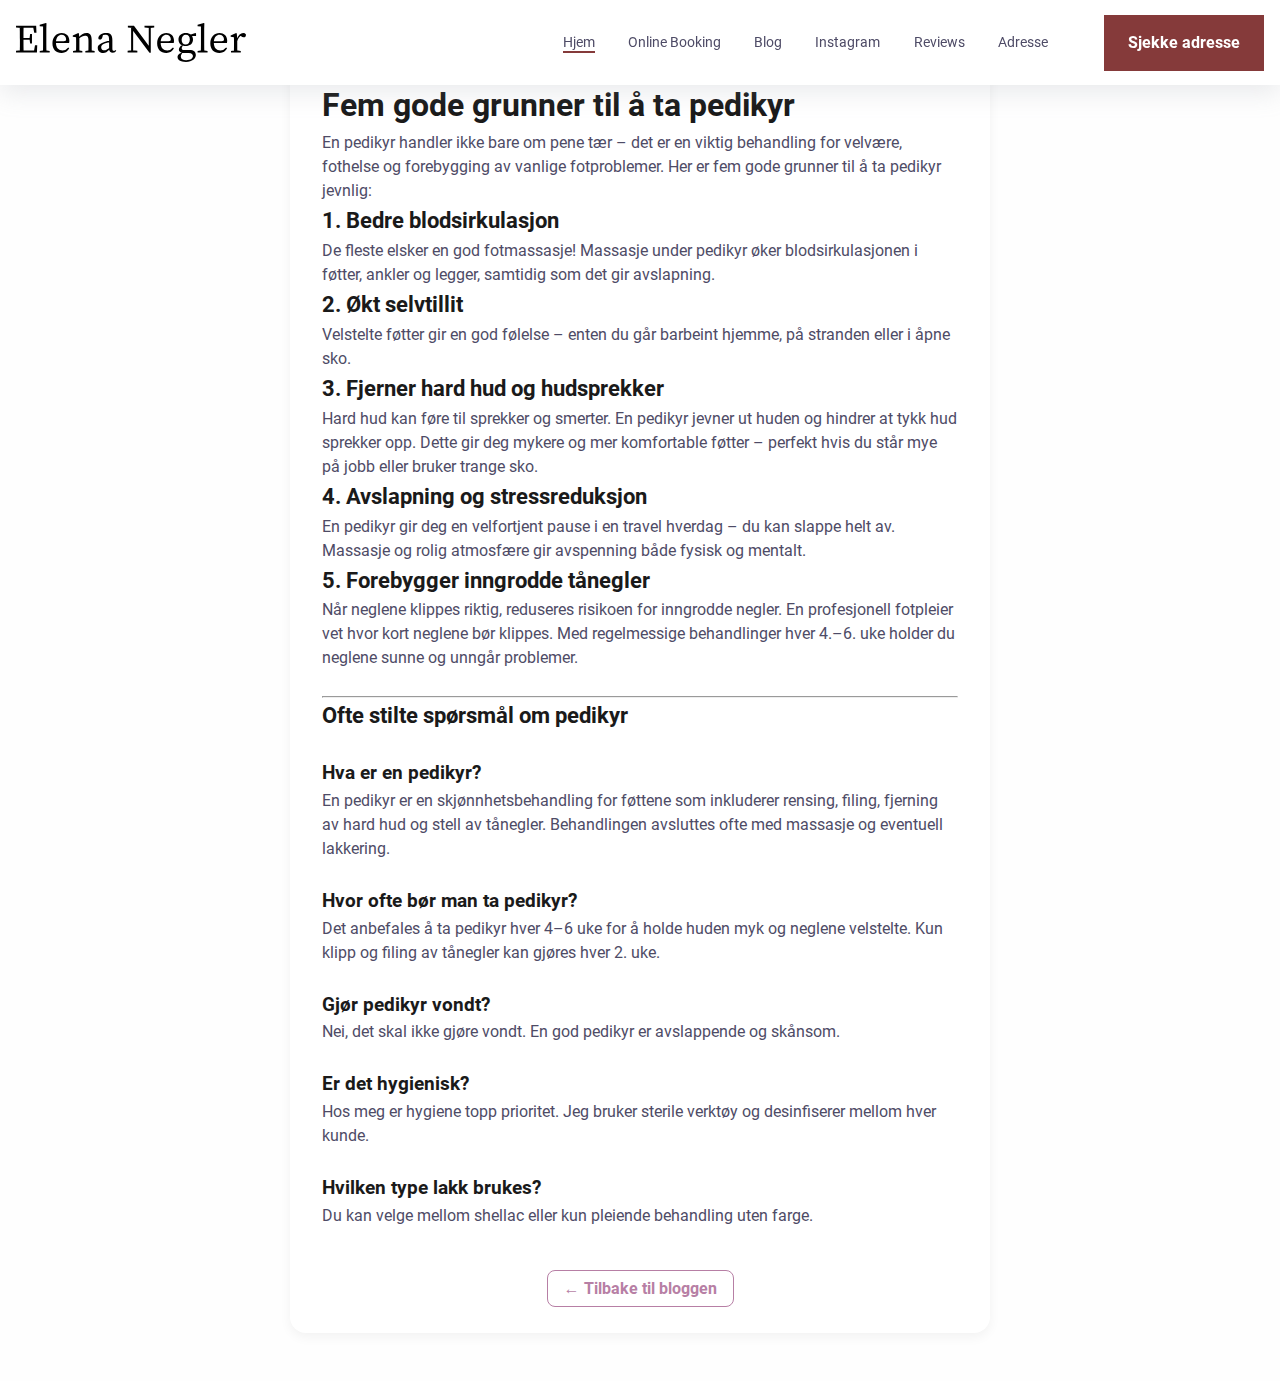
<file: pedikyrioslo.html>
<!DOCTYPE html>
<html lang="no">
<head>

  <!-- FAVICON ICON FOR GOOLE -->

  <link rel="apple-touch-icon" sizes="180x180" href="/apple-touch-icon.png">
  <link rel="icon" type="image/png" sizes="32x32" href="/favicon-32x32.png">
  <link rel="icon" type="image/png" sizes="16x16" href="/favicon-16x16.png">
  <link rel="manifest" href="/site.webmanifest">

  <meta charset="UTF-8" />
  <meta name="viewport" content="width=device-width, initial-scale=1.0" />
  <title>Pedikyr med Shellac Oslo - 5 gode grunner</title>
  <meta name="description" content="Lurer du på hva en pedikyr innebærer? Les våre tips og finn ut hvordan en profesjonell pedikyr foregår og hva du bør vite før timen." />
  <link rel="stylesheet" href="/css/pedikyr.css" />
  <link rel="stylesheet" href="/css/core-styles.css">
</head>


<script src="//code.tidio.co/t0mstpp7bmtnmjtdimia6tw8ftwzhtma.js" async></script>

<body>
<header id="cs-navigation">
  <div class="cs-container">
    <a href="/index.html" class="cs-logo" aria-label="back to home">
      <img src="images/elenalogo.svg" alt="logo" width="210" height="29" aria-hidden="true" decoding="async">
    </a>
    <nav class="cs-nav" role="navigation">
      <button class="cs-toggle" aria-label="mobile menu toggle">
        <div class="cs-box" aria-hidden="true">
          <span class="cs-line cs-line1" aria-hidden="true"></span>
          <span class="cs-line cs-line2" aria-hidden="true"></span>
          <span class="cs-line cs-line3" aria-hidden="true"></span>
        </div>
      </button>
      <div class="cs-ul-wrapper">
        <ul id="cs-expanded" class="cs-ul" aria-expanded="false">
          <li class="cs-li"><a href="/index.html" class="cs-li-link cs-active">Hjem</a></li>
          <li class="cs-li"><a href="/bookingoslo.html" class="cs-li-link">Online Booking</a></li>
          <li class="cs-li"><a href="/blog.html" class="cs-li-link">Blog</a></li>
          <li class="cs-li"><a href="https://www.instagram.com/oslo.negler" class="cs-li-link">Instagram</a></li>
          <li class="cs-li"><a href="/reviews.html" class="cs-li-link">Reviews</a></li>
          <li class="cs-li"><a href="/adresse.html" class="cs-li-link">Adresse</a></li>
        </ul>
      </div>
    </nav>
    <a href="https://maps.app.goo.gl/D5eeNm7cGzucnQ7p9" class="cs-button-solid cs-nav-button">Sjekke adresse</a>
  </div>
</header>


<main class="blog-article">
  <h1>Fem gode grunner til å ta pedikyr </h1>
  <p>En pedikyr handler ikke bare om pene tær – det er en viktig behandling for velvære, fothelse og forebygging av vanlige fotproblemer. Her er fem gode grunner til å ta pedikyr jevnlig:</p>

  <h2>1. Bedre blodsirkulasjon</h2>
  <p>De fleste elsker en god fotmassasje! Massasje under pedikyr øker blodsirkulasjonen i føtter, ankler og legger, samtidig som det gir avslapning.</p>

  <h2>2. Økt selvtillit</h2>
  <p>Velstelte føtter gir en god følelse – enten du går barbeint hjemme, på stranden eller i åpne sko.</p>

  <h2>3. Fjerner hard hud og hudsprekker</h2>
  <p>Hard hud kan føre til sprekker og smerter. En pedikyr jevner ut huden og hindrer at tykk hud sprekker opp. Dette gir deg mykere og mer komfortable føtter – perfekt hvis du står mye på jobb eller bruker trange sko.</p>

  <h2>4. Avslapning og stressreduksjon</h2>
  <p>En pedikyr gir deg en velfortjent pause i en travel hverdag – du kan slappe helt av. Massasje og rolig atmosfære gir avspenning både fysisk og mentalt.</p>

  <h2>5. Forebygger inngrodde tånegler</h2>
  <p>Når neglene klippes riktig, reduseres risikoen for inngrodde negler. En profesjonell fotpleier vet hvor kort neglene bør klippes. Med regelmessige behandlinger hver 4.–6. uke holder du neglene sunne og unngår problemer.</p>

  
<br>
<hr>
  <section class="faq-section">
    <h2>Ofte stilte spørsmål om pedikyr</h2>


    <br>
   <div class="faq-item">
    <h3>Hva er en pedikyr?</h3>
    <p>En pedikyr er en skjønnhetsbehandling for føttene som inkluderer rensing, filing, fjerning av hard hud og stell av tånegler. Behandlingen avsluttes ofte med massasje og eventuell lakkering.</p>
  </div>
<br>
       <div class="faq-item">
    <h3>Hvor ofte bør man ta pedikyr?</h3>
    <p>Det anbefales å ta pedikyr hver 4–6 uke for å holde huden myk og neglene velstelte. Kun klipp og filing av tånegler kan gjøres hver 2. uke.</p>
  </div>
  
<br>
   <div class="faq-item">
      <h3>Gjør pedikyr vondt?</h3>
      <p>Nei, det skal ikke gjøre vondt. En god pedikyr er avslappende og skånsom.</p>
    </div>
<br>
    <div class="faq-item">
      <h3>Er det hygienisk?</h3>
      <p>Hos meg er hygiene topp prioritet. Jeg bruker sterile verktøy og desinfiserer mellom hver kunde.</p>
    </div>
<br>
    <div class="faq-item">
      <h3>Hvilken type lakk brukes?</h3>
      <p>Du kan velge mellom shellac eller kun pleiende behandling uten farge.</p>
    </div>
  </section>

  <div class="back-link">
    <a href="/blog.html">← Tilbake til bloggen</a>
  </div>
</main>


<script defer src="/assets/js/nav.js"></script>

<!-- FAQ Structured Data -->
<script type="application/ld+json">
{
  "@context": "https://schema.org",
  "@type": "FAQPage",
  "mainEntity": [
    {
      "@type": "Question",
      "name": "Gjør pedikyr vondt?",
      "acceptedAnswer": {
        "@type": "Answer",
        "text": "Nei, en profesjonell pedikyr skal være behagelig og avslappende – ikke smertefull."
      }
    },
    {
      "@type": "Question",
      "name": "Kan jeg få pedikyr hvis jeg er gravid?",
      "acceptedAnswer": {
        "@type": "Answer",
        "text": "Ja, pedikyr er trygt under graviditet. Behandlingen kan tilpasses ved behov."
      }
    },
    {
      "@type": "Question",
      "name": "Er det hygienisk?",
      "acceptedAnswer": {
        "@type": "Answer",
        "text": "Jeg følger strenge hygienerutiner, inkludert sterilisering av verktøy og rengjøring mellom hver kunde."
      }
    },
    {
      "@type": "Question",
      "name": "Hvilken type lakk brukes?",
      "acceptedAnswer": {
        "@type": "Answer",
        "text": "Du kan velge mellom gelélakk eller ingen lakk – alt etter ønske."
      }
    }
  ]
}
</script>

</body>
</html>
</file>
<file: css/pedikyr.css>
body {
    font-family: 'Helvetica Neue', sans-serif;
    background-color: #fefefe;
    color: #333;
    margin: 0;
    padding: 0 1rem;
    line-height: 1.6;
  }
  
  .blog-article {
    max-width: 700px;
    margin: 3rem auto;
    padding: 2rem;
    background: #ffffff;
    border-radius: 16px;
    box-shadow: 0 4px 12px rgba(0,0,0,0.05);
  }
  
  h1 {
    font-size: 2rem;
    color: #321E3C;
    margin-bottom: 1rem;
  }
  
  h2 {
    font-size: 1.4rem;
    color: #b77fa5;
    margin-top: 2rem;
  }
  .back-link {
    margin-top: 3rem;
    text-align: center;
  }
  
  .back-link a {
    color: #b77fa5;
    font-weight: 600;
    text-decoration: none;
    font-size: 1rem;
    border: 1px solid #b77fa5;
    padding: 0.5rem 1rem;
    border-radius: 8px;
    transition: background-color 0.3s ease, color 0.3s ease;
  }
  
  .back-link a:hover {
    background-color: #b77fa5;
    color: #fff;
  }
</file>
<file: css/core-styles.css>
/*-- -------------------------- -->
<---        Core Styles         -->
<--- -------------------------- -*/
/* Mobile */
@media only screen and (min-width: 0rem) {
  :root {
    --primary: #853A3A;
    --primaryLight: #001F3F;
    --secondary: #E4A95F;
    --secondaryLight: #FFBA43;
    --headerColor: #1a1a1a;
    --bodyTextColor: #4E4B66;
    --bodyTextColorWhite: #FAFBFC;
    /* 13px - 16px */
    --topperFontSize: clamp(0.8125rem, 1.6vw, 1rem);
    /* 31px - 49px */
    --headerFontSize: clamp(1.9375rem, 3.9vw, 3.0625rem);
    --bodyFontSize: 1rem;
    /* 60px - 100px top and bottom */
    --sectionPadding: clamp(3.75rem, 7.82vw, 6.25rem) 1rem;
  }
  /* roboto-regular - latin */
  @font-face {
    font-family: 'Roboto';
    font-style: normal;
    font-weight: 400;
    src: local(''), url('/assets/fonts/roboto-v29-latin-regular.woff2') format('woff2'), /* Chrome 26+, Opera 23+, Firefox 39+ */ url('/assets/fonts/roboto-v29-latin-regular.woff') format('woff');
    
    /* Chrome 6+, Firefox 3.6+, IE 9+, Safari 5.1+ */
  }
  /* roboto-700 - latin */
  @font-face {
    font-family: 'Roboto';
    font-style: normal;
    font-weight: 700;
    src: local(''), url('/assets/fonts/roboto-v29-latin-700.woff2') format('woff2'), /* Chrome 26+, Opera 23+, Firefox 39+ */ url('/assets/fonts/roboto-v29-latin-700.woff') format('woff');
    
    /* Chrome 6+, Firefox 3.6+, IE 9+, Safari 5.1+ */
  }
  /* roboto-900 - latin */
  @font-face {
    font-family: 'Roboto';
    font-style: normal;
    font-weight: 900;
    src: local(''), url('/assets/fonts/roboto-v29-latin-900.woff2') format('woff2'), /* Chrome 26+, Opera 23+, Firefox 39+ */ url('/assets/fonts/roboto-v29-latin-900.woff') format('woff');
    
    /* Chrome 6+, Firefox 3.6+, IE 9+, Safari 5.1+ */
  }
  body,
  html {
    margin: 0;
    padding: 0;
    font-size: 100%;
    font-family: 'Roboto', Arial, sans-serif;
    color: var(--bodyTextColor);
    overflow-x: hidden;
  }
  *,
  *:before,
  *:after {
    margin: 0;
    padding: 0;
    box-sizing: border-box;
  }
  body {
    transition: background-color 0.3s;
  }
  .container {
    position: relative;
    width: 92%;
    margin: auto;
  }
  h1,
  h2,
  h3,
  h4,
  h5,
  h6 {
    margin: 0;
    color: var(--headerColor);
  }
  p,
  li,
  a {
    font-size: 1rem;
    line-height: 1.5em;
    margin: 0;
  }
  p,
  li {
    color: var(--bodyTextColor);
  }
  a:hover,
  button:hover {
    cursor: pointer;
  }
  .cs-topper {
    font-size: var(--topperFontSize);
    line-height: 1.2em;
    text-transform: uppercase;
    text-align: inherit;
    letter-spacing: .1em;
    font-weight: 700;
    color: var(--primary);
    margin-bottom: 0.25rem;
    display: block;
  }
  body.dark-mode .cs-topper {
    color: var(--secondary);
  }
  .cs-title {
    font-size: var(--headerFontSize);
    font-weight: 900;
    line-height: 1.2em;
    text-align: inherit;
    max-width: 43.75rem;
    margin: 0 0 1rem 0;
    color: var(--headerColor);
    position: relative;
  }
  .cs-text {
    font-size: var(--bodyFontSize);
    line-height: 1.5em;
    text-align: inherit;
    width: 100%;
    max-width: 40.625rem;
    margin: 0;
    color: var(--bodyTextColor);
  }
  .cs-button-solid {
    font-size: 1rem;
    /* 46px - 56px */
    line-height: clamp(2.875rem, 5.5vw, 3.5rem);
    text-decoration: none;
    font-weight: 700;
    text-align: center;
    margin: 0;
    color: #fff;
    min-width: 9.375rem;
    padding: 0 1.5rem;
    background-color: var(--primary);
    display: inline-block;
    position: relative;
    z-index: 1;
    /* prevents padding from adding to the width */
    box-sizing: border-box;
  }
  .cs-button-solid:before {
    content: '';
    position: absolute;
    height: 100%;
    width: 0%;
    background: #000;
    opacity: 1;
    top: 0;
    left: 0;
    z-index: -1;
    transition: width .3s;
  }
  .cs-button-solid:hover:before {
    width: 100%;
  }
  .skip {
    position: absolute;
    top: 0;
    left: 0;
    opacity: 0;
    z-index: -1111111;
  }
}
/*-- -------------------------- -->
<---      Dark Mode Toggle      -->
<--- -------------------------- -*/
/* Mobile */
@media only screen and (min-width: 0em) {
  body.dark-mode #dark-mode-toggle .cs-sun {
    transform: translate(-50%, -50%);
    opacity: 1;
  }
  body.dark-mode #dark-mode-toggle .cs-moon {
    transform: translate(-50%, -150%);
    opacity: 0;
    fill: #fff;
  }
  #dark-mode-toggle {
    display: block;
    position: absolute;
    top: 0.625rem;
    right: 4.375rem;
    width: 3rem;
    height: 3rem;
    background: transparent;
    border: none;
    overflow: hidden;
    padding: 0;
    z-index: 1000;
  }
  #dark-mode-toggle img,
  #dark-mode-toggle svg {
    position: absolute;
    top: 50%;
    left: 50%;
    transform: translate(-50%, -50%);
    width: 1.25rem;
    height: 1.25rem;
    pointer-events: none;
  }
  #dark-mode-toggle .cs-moon {
    z-index: 2;
    transition: transform .3s, opacity .3s;
  }
  #dark-mode-toggle .cs-sun {
    z-index: 1;
    transform: translate(-50%, 100%);
    opacity: 0;
    transition: transform .3s, opacity .3s;
  }
}
/* Desktop */
@media only screen and (min-width: 64em) {
  #dark-mode-toggle {
    position: relative;
    transform: none;
    top: auto;
    right: auto;
    margin: 0;
  }
  #dark-mode-toggle:hover {
    cursor: pointer;
  }
}
/*-- -------------------------- -->
<---     Mobile Navigation      -->
<--- -------------------------- -*/
/* Mobile - 1023px */
@media only screen and (max-width: 63.9375rem) {
  body.cs-open {
    overflow: hidden;
  }
  #cs-navigation {
    width: 100%;
    padding: 0.75rem 1rem;
    /* prevents padding from affecting height and width */
    box-sizing: border-box;
    background-color: #fff;
    box-shadow: rgba(149, 157, 165, 0.2) 0px 8px 24px;
    position: fixed;
    z-index: 10000;
  }
  #cs-navigation:before {
    content: '';
    width: 100%;
    height: 0vh;
    background: rgba(0, 0, 0, 0.6);
    -webkit-backdrop-filter: blur(10px);
    backdrop-filter: blur(10px);
    position: absolute;
    display: block;
    top: 100%;
    right: 0;
    z-index: -1100;
    opacity: 0;
    transition: height .5s, opacity .5s;
  }
  #cs-navigation.cs-active:before {
    height: 150vh;
    opacity: 1;
  }
  #cs-navigation.cs-active .cs-ul-wrapper {
    opacity: 1;
    transform: scaleY(1);
    transition-delay: .15s;
  }
  #cs-navigation.cs-active .cs-li {
    transform: translateY(0);
    opacity: 1;
  }
  #cs-navigation .cs-container {
    width: 100%;
    display: flex;
    justify-content: flex-end;
    align-items: center;
  }
  #cs-navigation .cs-logo {
    width: 40%;
    max-width: 9.125rem;
    height: 100%;
    margin: 0 auto 0 0;
    padding: 0;
    /* prevents padding from affecting height and width */
    box-sizing: border-box;
    display: flex;
    justify-content: center;
    align-items: center;
    z-index: 10;
  }
  #cs-navigation .cs-logo img {
    width: 100%;
    height: 100%;
    /* ensures the image never overflows the container. It stays contained within it's width and height and expands to fill it then stops once it reaches an edge */
    object-fit: contain;
  }
  #cs-navigation .cs-toggle {
    /* 44px - 48px */
    width: clamp(2.75rem, 6vw, 3rem);
    height: clamp(2.75rem, 6vw, 3rem);
    margin: 0 0 0 auto;
    border-radius: 0.25rem;
    background-color: transparent;
    border: none;
    display: flex;
    justify-content: center;
    align-items: center;
  }
  #cs-navigation .cs-active .cs-line1 {
    top: 50%;
    transform: translate(-50%, -50%) rotate(225deg);
  }
  #cs-navigation .cs-active .cs-line2 {
    top: 50%;
    transform-origin: center;
    transform: translate(-50%, -50%) translateY(0) rotate(-225deg);
  }
  #cs-navigation .cs-active .cs-line3 {
    bottom: 100%;
    opacity: 0;
  }
  #cs-navigation .cs-box {
    /* 24px - 28px */
    width: clamp(1.5rem, 2vw, 1.75rem);
    /* 14px - 16px */
    height: clamp(0.875rem, 1.5vw, 1rem);
    position: relative;
  }
  #cs-navigation .cs-line {
    width: 100%;
    height: 2px;
    border-radius: 2px;
    background-color: #1a1a1a;
    position: absolute;
    left: 50%;
    transform: translateX(-50%);
  }
  #cs-navigation .cs-line1 {
    top: 0;
    transform-origin: center;
    transition: transform .5s, top .3S, left .3S;
    animation-duration: .7s;
    animation-timing-function: ease;
    animation-fill-mode: forwards;
    animation-direction: normal;
  }
  #cs-navigation .cs-line2 {
    top: 50%;
    transform: translateX(-50%) translateY(-50%);
    transition: top .3s, left .3s, transform .5s;
    animation-duration: .7s;
    animation-timing-function: ease;
    animation-fill-mode: forwards;
    animation-direction: normal;
  }
  #cs-navigation .cs-line3 {
    bottom: 0;
    transition: bottom .3s, opacity .3s;
  }
  #cs-navigation .cs-ul-wrapper {
    width: 100%;
    height: auto;
    padding-bottom: 2.4em;
    opacity: 0;
    background-color: #fff;
    box-shadow: inset rgba(0, 0, 0, 0.2) 0px 8px 24px;
    overflow: hidden;
    position: absolute;
    top: 100%;
    left: 0;
    z-index: -1;
    transform: scaleY(0);
    transform-origin: top;
    transition: transform .4s, opacity .3s;
  }
  #cs-navigation .cs-ul {
    margin: 0;
    padding: 3rem 0 0 0;
    width: 100%;
    height: auto;
    max-height: 65vh;
    overflow: scroll;
    display: flex;
    justify-content: flex-start;
    flex-direction: column;
    align-items: center;
    gap: 1.25rem;
  }
  #cs-navigation .cs-li {
    width: 100%;
    text-align: center;
    list-style: none;
    margin-right: 0;
    /* transition from these values */
    transform: translateY(-4.375rem);
    opacity: 0;
    transition: transform .6s, opacity .9s;
  }
  #cs-navigation .cs-li:nth-of-type(1) {
    transition-delay: .05s;
  }
  #cs-navigation .cs-li:nth-of-type(2) {
    transition-delay: .1s;
  }
  #cs-navigation .cs-li:nth-of-type(3) {
    transition-delay: .15s;
  }
  #cs-navigation .cs-li:nth-of-type(4) {
    transition-delay: .2s;
  }
  #cs-navigation .cs-li:nth-of-type(5) {
    transition-delay: .25s;
  }
  #cs-navigation .cs-li:nth-of-type(6) {
    transition-delay: .3s;
  }
  #cs-navigation .cs-li:nth-of-type(7) {
    transition-delay: .35s;
  }
  #cs-navigation .cs-li:nth-of-type(8) {
    transition-delay: .4s;
  }
  #cs-navigation .cs-li:nth-of-type(9) {
    transition-delay: .45s;
  }
  #cs-navigation .cs-li:nth-of-type(10) {
    transition-delay: .5s;
  }
  #cs-navigation .cs-li:nth-of-type(11) {
    transition-delay: .55s;
  }
  #cs-navigation .cs-li:nth-of-type(12) {
    transition-delay: .6s;
  }
  #cs-navigation .cs-li:nth-of-type(13) {
    transition-delay: .65s;
  }
  #cs-navigation .cs-li-link {
    /* 16px - 24px */
    font-size: clamp(1rem, 2.5vw, 1.5rem);
    line-height: 1.2em;
    text-decoration: none;
    margin: 0;
    color: var(--headerColor);
    display: inline-block;
    position: relative;
  }
  #cs-navigation .cs-li-link:before {
    /* active state underline */
    content: '';
    width: 100%;
    height: 1px;
    background: var(--secondary);
    opacity: 1;
    position: absolute;
    display: none;
    bottom: -0.125rem;
    left: 0;
  }
  #cs-navigation .cs-li-link.cs-active:before {
    display: block;
  }
  #cs-navigation .cs-button-solid {
    display: none;
  }
}
/* Dark Mode */
@media only screen and (max-width: 63.9375rem) {
  body.dark-mode #cs-navigation {
    background-color: var(--dark);
  }
  body.dark-mode #cs-navigation .cs-logo {
    /* makes it white */
    filter: grayscale(1) brightness(1000%);
  }
  body.dark-mode #cs-navigation .cs-line {
    background-color: #fff;
  }
  body.dark-mode #cs-navigation .cs-ul-wrapper {
    background-color: var(--medium);
  }
  body.dark-mode #cs-navigation .cs-li-link {
    color: var(--bodyTextColorWhite);
  }
}
/*-- -------------------------- -->
<---     Desktop Navigation     -->
<--- -------------------------- -*/
/* Small Desktop - 1024px */
@media only screen and (min-width: 64rem) {
  #cs-navigation {
    width: 100%;
    padding: 0 1rem;
    /* prevents padding from affecting height and width */
    box-sizing: border-box;
    background-color: #fff;
    box-shadow: rgba(149, 157, 165, 0.2) 0px 8px 24px;
    position: fixed;
    z-index: 10000;
  }
  #cs-navigation .cs-container {
    width: 100%;
    max-width: 80rem;
    margin: auto;
    display: flex;
    justify-content: flex-end;
    align-items: center;
    gap: 1.5rem;
  }
  #cs-navigation .cs-toggle {
    display: none;
  }
  #cs-navigation .cs-logo {
    width: 18.4%;
    max-width: 21.875rem;
    height: 4.0625rem;
    /* margin-right auto pushes everything away from it to the right */
    margin: 0 auto 0 0;
    padding: 0;
    display: flex;
    justify-content: center;
    align-items: center;
    z-index: 100;
  }
  #cs-navigation .cs-logo img {
    width: 100%;
    height: 100%;
    /* ensures the image never overflows the container. It stays contained within it's width and height and expands to fill it then stops once it reaches an edge */
    object-fit: contain;
  }
  #cs-navigation .cs-ul {
    width: 100%;
    margin: 0 2rem 0 0;
    padding: 0;
    display: flex;
    justify-content: flex-start;
    align-items: center;
    /* 20px - 36px */
    gap: clamp(1.25rem, 2.6vw, 2.25rem);
  }
  #cs-navigation .cs-li {
    list-style: none;
    padding: 2rem 0;
    /* prevent flexbox from squishing it */
    flex: none;
  }
  #cs-navigation .cs-li-link {
    /* 14px - 16px */
    font-size: clamp(0.875rem, 1vw, 1rem);
    line-height: 1.5em;
    text-decoration: none;
    margin: 0;
    color: var(--bodyTextColor);
    display: block;
    position: relative;
  }
  #cs-navigation .cs-li-link:hover:before {
    width: 100%;
  }
  #cs-navigation .cs-li-link.cs-active:before {
    width: 100%;
  }
  #cs-navigation .cs-li-link:before {
    /* active state underline */
    content: '';
    width: 0%;
    height: 2px;
    background: var(--primary);
    opacity: 1;
    position: absolute;
    display: block;
    bottom: 0rem;
    left: 0;
    transition: width .3s;
  }
}
/* Dark Mode */
@media only screen and (min-width: 64rem) {
  body.dark-mode #cs-navigation {
    background-color: var(--dark);
  }
  body.dark-mode #cs-navigation .cs-logo {
    /* makes it turn white */
    filter: grayscale(1) brightness(1000%);
  }
  body.dark-mode #cs-navigation .cs-li-link {
    color: var(--bodyTextColorWhite);
  }
  body.dark-mode #cs-navigation .cs-li-link:before {
    background-color: var(--secondary);
  }
}
/*-- -------------------------- -->
<---          Banner            -->
<--- -------------------------- -*/
/* Mobile - 360px */
@media only screen and (min-width: 0rem) {
  #banner-712 {
    /* 175px - 200px top */
    padding: clamp(10.9375rem, 10vw, 12.5rem) 1rem 6.25rem;
    position: relative;
    z-index: 1;
  }
  #banner-712 .cs-container {
    text-align: center;
    width: 100%;
    max-width: 80rem;
    margin: auto;
    display: flex;
    justify-content: center;
    align-items: center;
    flex-direction: column;
    gap: 1rem;
  }
  #banner-712 .cs-int-title {
    /* 39px - 61px */
    font-size: clamp(2.4375rem, 6.4vw, 3.8125rem);
    font-weight: 900;
    line-height: 1.2em;
    text-align: inherit;
    margin: 0;
    color: var(--bodyTextColorWhite);
    position: relative;
  }
  #banner-712 .cs-background {
    width: 100%;
    height: 100%;
    display: block;
    position: absolute;
    top: 0;
    left: 0;
    z-index: -1;
  }
  #banner-712 .cs-background:before {
    /* background color overlay */
    content: '';
    position: absolute;
    display: block;
    height: 100%;
    width: 100%;
    background: #000;
    opacity: .75;
    top: 0;
    left: 0;
    z-index: 1;
  }
  #banner-712 .cs-background img {
    position: absolute;
    top: 0;
    left: 0;
    height: 100%;
    width: 100%;
    /* Makes img tag act as a background image */
    object-fit: cover;
  }
}
/* Tablet - 768px */
@media only screen and (min-width: 48rem) {
  #banner-712 .cs-background:before {
    opacity: 1;
    background: linear-gradient(90.01deg, rgba(0, 0, 0, 0.9) 16.86%, rgba(0, 0, 0, 0) 100%);
  }
}
/*-- -------------------------- -->
<---          Footer            -->
<--- -------------------------- -*/
/* Mobile - 360px */
@media only screen and (min-width: 0rem) {
  #cs-footer-269 {
    /* 60px - 100px top and bottom */
    padding: clamp(3.75rem, 7.82vw, 6.25rem) 1rem;
    background-color: #1a1a1a;
    /* Navigation Links */
    /* Contact Links */
  }
  #cs-footer-269 .cs-container {
    width: 100%;
    /* reset on tablet */
    max-width: 34.375rem;
    margin: auto;
    display: flex;
    justify-content: flex-start;
    align-items: flex-start;
    flex-wrap: wrap;
    /* 68px - 100px */
    column-gap: clamp(4.25rem, calc(10%), 6.25rem);
  }
  #cs-footer-269 .cs-logo-group {
    /* takes up all the space, lets the other ul's wrap below it */
    width: 100%;
    position: relative;
  }
  #cs-footer-269 .cs-logo {
    /* 210px - 240px */
    width: clamp(13.125rem, 8vw, 15rem);
    height: auto;
    display: block;
    /* 28px - 44px */
    margin-bottom: clamp(1.75rem, 4.17vw, 2.75rem);
  }
  #cs-footer-269 .cs-logo-img {
    width: 100%;
    height: auto;
  }
  #cs-footer-269 .cs-text {
    /* 14px - 16px */
    font-size: clamp(0.875rem, 2.5vw, 1rem);
    line-height: 1.5em;
    margin: 0;
    margin-bottom: 2rem;
    /* changes to 305px at desktop */
    max-width: 33.75rem;
    color: var(--bodyTextColorWhite);
  }
  #cs-footer-269 .cs-nav {
    padding: 0;
    margin: 0;
  }
  #cs-footer-269 .cs-nav-li {
    list-style: none;
    line-height: 1.5em;
    margin-bottom: 0.5rem;
  }
  #cs-footer-269 .cs-nav-li:last-of-type {
    margin-bottom: 0;
  }
  #cs-footer-269 .cs-header {
    font-size: 1rem;
    line-height: 1.5em;
    font-weight: 700;
    margin-bottom: 0.875rem;
    color: var(--bodyTextColorWhite);
    position: relative;
    display: block;
  }
  #cs-footer-269 .cs-nav-link {
    font-size: 1rem;
    text-decoration: none;
    line-height: 1.5em;
    color: var(--bodyTextColorWhite);
    position: relative;
  }
  #cs-footer-269 .cs-nav-link:before {
    /* underline */
    content: '';
    width: 0%;
    height: 0.125rem;
    /* current color of the parent */
    background: currentColor;
    opacity: 1;
    position: absolute;
    display: block;
    bottom: -0.125rem;
    left: 0;
    transition: width .3s;
  }
  #cs-footer-269 .cs-nav-link:hover:before {
    width: 100%;
  }
  #cs-footer-269 .cs-contact {
    margin: 0;
    padding: 0;
    width: auto;
    display: flex;
    flex-direction: column;
    align-self: stretch;
  }
  #cs-footer-269 .cs-contact-li {
    list-style: none;
    margin-bottom: 0rem;
  }
  #cs-footer-269 .cs-contact-li:last-of-type {
    margin-bottom: 0;
  }
  #cs-footer-269 .cs-contact-link {
    font-size: 1rem;
    text-decoration: none;
    line-height: 1.5em;
    text-align: left;
    color: var(--bodyTextColorWhite);
    display: inline-block;
  }
  #cs-footer-269 .cs-contact-link:hover {
    text-decoration: underline;
  }
  #cs-footer-269 .cs-address {
    font-size: 1rem;
    margin-bottom: 1.25rem;
  }
  #cs-footer-269 .cs-social-group {
    /* pushes away from the other flex items */
    margin-top: auto;
    margin-left: auto;
  }
  #cs-footer-269 .cs-social {
    display: inline-flex;
    justify-content: flex-start;
    gap: 0.75rem;
  }
  #cs-footer-269 .cs-social-link {
    width: 1.5rem;
    height: 1.5rem;
    background-color: #4E4B66;
    border-radius: 50%;
    display: flex;
    justify-content: center;
    align-items: center;
    position: relative;
    z-index: 1;
    transition: transform 0.3s, background-color 0.3s;
  }
  #cs-footer-269 .cs-social-link:hover {
    background-color: var(--primary);
    transform: translateY(-0.1875rem);
  }
  #cs-footer-269 .cs-social-img {
    height: 0.8125rem;
    width: auto;
    display: block;
  }
}
/* Tablet - 768px */
@media only screen and (min-width: 48rem) {
  #cs-footer-269 .cs-container {
    max-width: 80rem;
    row-gap: 0;
  }
  #cs-footer-269 .cs-logo-group {
    width: auto;
    /* pushes everything to the right of it as far as possible in a flexbox */
    margin-right: auto;
  }
  #cs-footer-269 .cs-text {
    width: 80%;
    max-width: 19.0625rem;
    margin: 0;
  }
  #cs-footer-269 .cs-nav,
  #cs-footer-269 .cs-contact {
    /* 8px - 12px */
    margin-top: clamp(0.5rem, 1.2vw, 0.75rem);
  }
}
</file>
